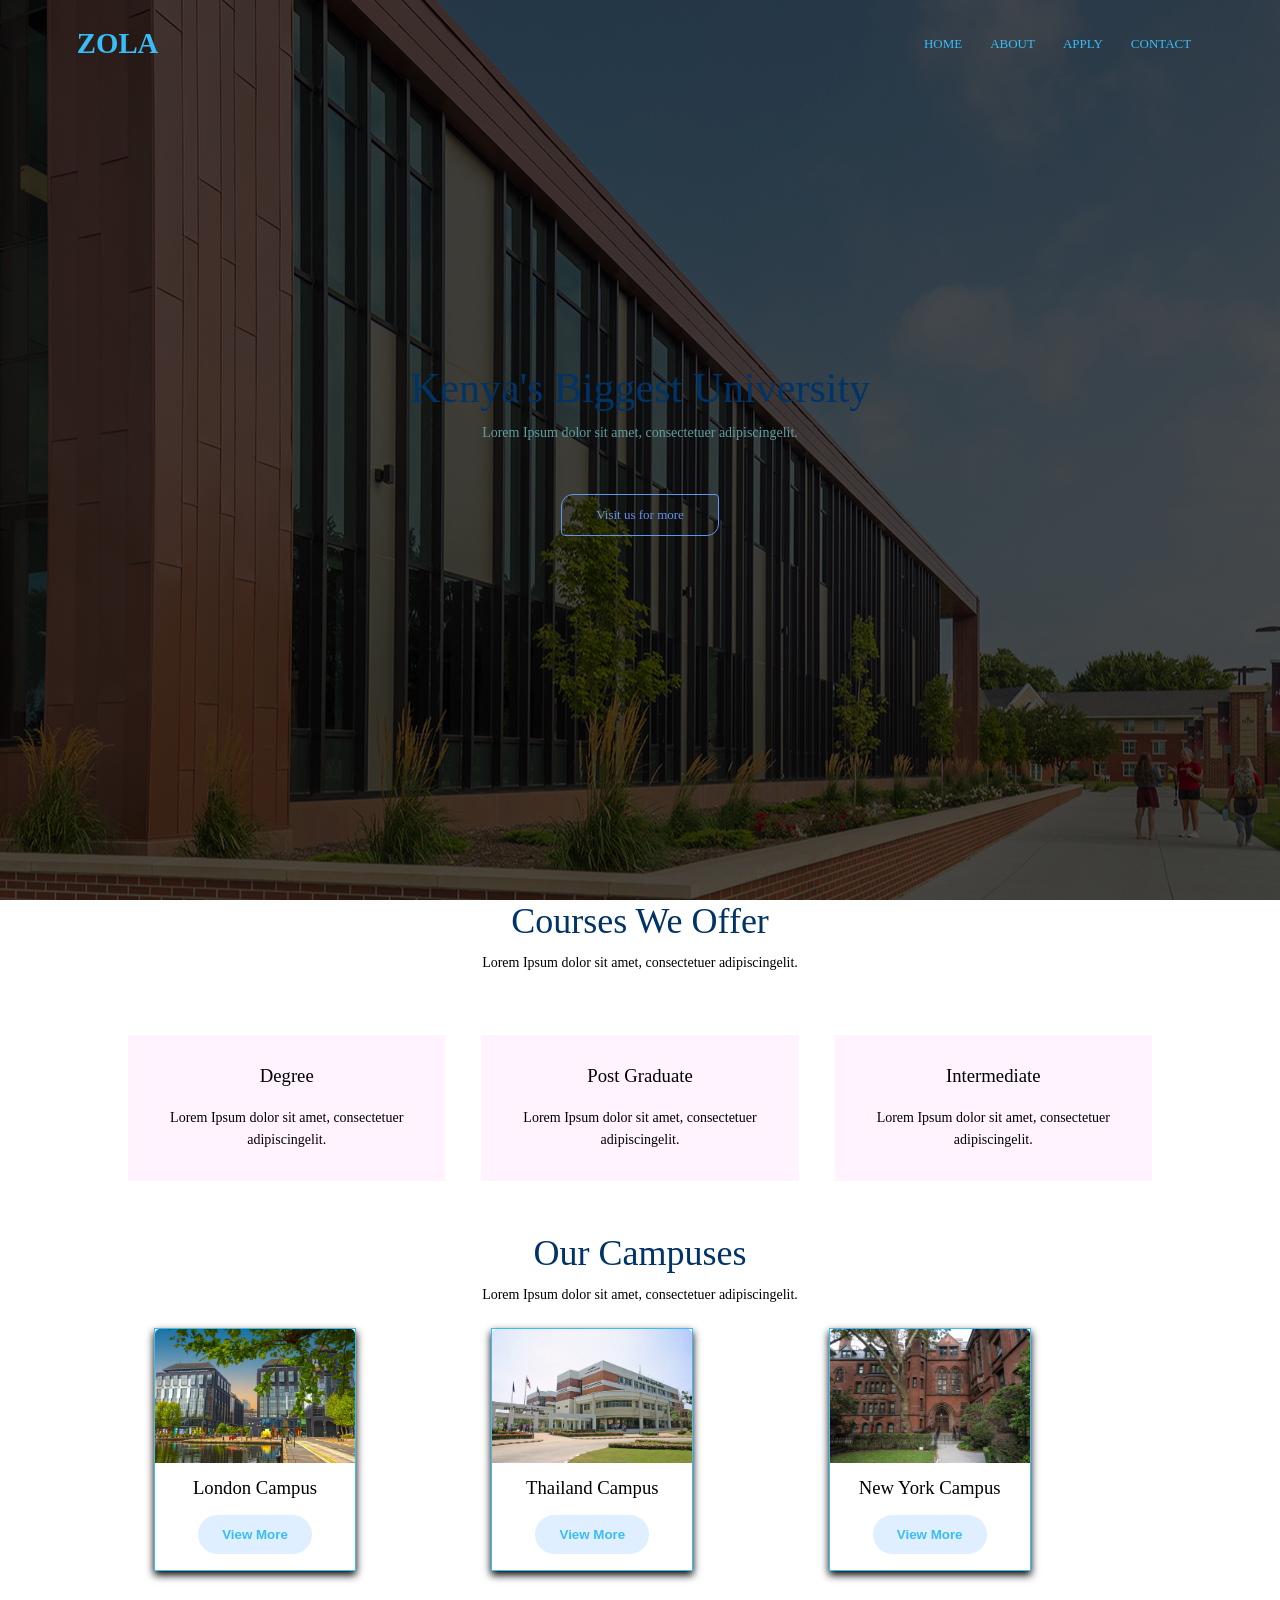
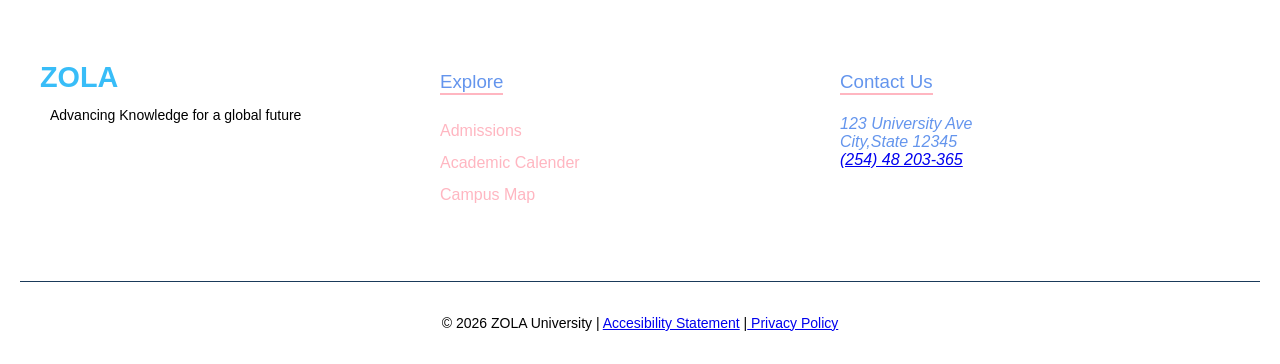
<file: index.html>
<!DOCTYPE html>
<html lang="en">
<head>
    <meta charset="UTF-8">
    <meta name="viewport" content="width=device-width, initial-scale=1.0">
    <title>ZOLA UNIVERSITY</title>
    <link rel="stylesheet" href="style.css">
</head>
<body>
    <section class="header">
        <nav>
            <div class="logo">ZOLA</div>
            <div class="nav-links">

                <ul class="sidebar">
                    <li onclick=hideSidebar()><a href="#"><svg xmlns="http://www.w3.org/2000/svg" height="24px" viewBox="0 -960 960 960" width="24px" fill="#1f1f1f"><path d="m256-200-56-56 224-224-224-224 56-56 224 224 224-224 56 56-224 224 224 224-56 56-224-224-224 224Z"/></svg></a></li>
                    <li><a href="index.html">HOME</a></li>
                     <li><a href="about.html">ABOUT</a></li>
                      <li><a href="apply.html">APPLY</a></li>
                       <li><a href="contact.html">CONTACT</a></li>
                        




                </ul>
                
                <ul class="hideOnMobile">
                    <li class="hideOnMobile"><a href="index.html">HOME</a></li>
                     <li class="hideOnMobile"><a href="about.html">ABOUT</a></li>
                      <li class="hideOnMobile"><a href="apply.html">APPLY</a></li>
                       <li class="hideOnMobile"><a href="contact.html">CONTACT</a></li>
                       
                        



                </ul>
                <li class="menu-button" onclick=showSidebar()><a href="#"><svg xmlns="http://www.w3.org/2000/svg" height="24px" viewBox="0 -960 960 960" width="24px" fill="#1f1f1f"><path d="M120-240v-80h720v80H120Zm0-200v-80h720v80H120Zm0-200v-80h720v80H120Z"/></svg></a></li>



            </div>



        </nav>
          </section>


         <!-- Java Script--> 
        <script>
            function showSidebar(){
                const sidebar=document.querySelector('.sidebar')
                sidebar.style.display='flex'
            }

            function hideSidebar(){
                const sidebar=document.querySelector('.sidebar')
                sidebar.style.display='none'
            }


        </script>





        </script>

        <main>


            <div class="text-box">
                <h1>Kenya's Biggest University</h1>
                <p>Lorem Ipsum dolor sit amet, consectetuer adipiscingelit.</p>
                <a href="#" class="hero-btns">Visit us for more</a>
            </div>
            





  

    <!-- Course Section-->
     <section class="course">
        <h1>Courses We Offer</h1>
        <p>Lorem Ipsum dolor sit amet, consectetuer adipiscingelit.</p>

        
      
        <div class="row">
            <div class="course-col">
                <h3>Degree</h3>
                <p>Lorem Ipsum dolor sit amet, consectetuer adipiscingelit.</p>

            </div>
            <div class="course-col">
                <h3>Post Graduate</h3>
                <p>Lorem Ipsum dolor sit amet, consectetuer adipiscingelit.</p>

            </div>
            <div class="course-col">
                <h3>Intermediate</h3>
                <p>Lorem Ipsum dolor sit amet, consectetuer adipiscingelit.</p>

            </div>
            


        </div>

        <!-- Our Campuses -->

        <div class="campus-heading">
            <h2>Our Campuses</h2>
            <p>Lorem Ipsum dolor sit amet, consectetuer adipiscingelit.</p>



        </div>

        <div class="card-container">

        <div class="card">
            <img src="images/london.png" alt="Lorem Ipsum dolor sit amet, consectetuer adipiscingelit.">
            <h3>London Campus</h3>
            <button>View More</button>


        </div>

         <div class="card">
            <img src="images/thailand.png" alt="Lorem Ipsum dolor sit amet, consectetuer adipiscingelit.">
            <h3>Thailand Campus</h3>
            <button>View More</button>


        </div>

         <div class="card">
            <img src="images/newyork.png" alt="Lorem Ipsum dolor sit amet, consectetuer adipiscingelit.">
            <h3>New York Campus</h3>
            <button>View More</button>


        </div>

        


      </div>
     </section>

     </main>

     <br>

     
     <footer class="uni-footer">
        <div class="footer-container">
            <div class="footer-col">
                 <div class="logo">ZOLA</div>
                 <p>Advancing Knowledge for a global future</p>



            </div>
            <div class="footer-col">
                <h3>Explore</h3>
                <ul>
                    <li><a href="#">Admissions</a></li>
                    <li><a href="#">Academic Calender</a></li>
                    <li><a href="#">Campus Map</a></li>


                </ul>

            </div>
            <div class="footer-col">
                <h3>Contact Us</h3>
                <address>
                    123 University Ave<br> City,State 12345<br>

                    <a href="tel:+ 25448203365"> (254) 48 203-365</a>



                </address>



            </div>
             </div>
            <div class="footer-bottom">
                <p>&copy; 2026 ZOLA University | <a href="#">Accesibility Statement</a>  |<a href="#"> Privacy Policy</a></p>


        





        </div>
        
     </footer>



     











    
</body>
</html>
</file>
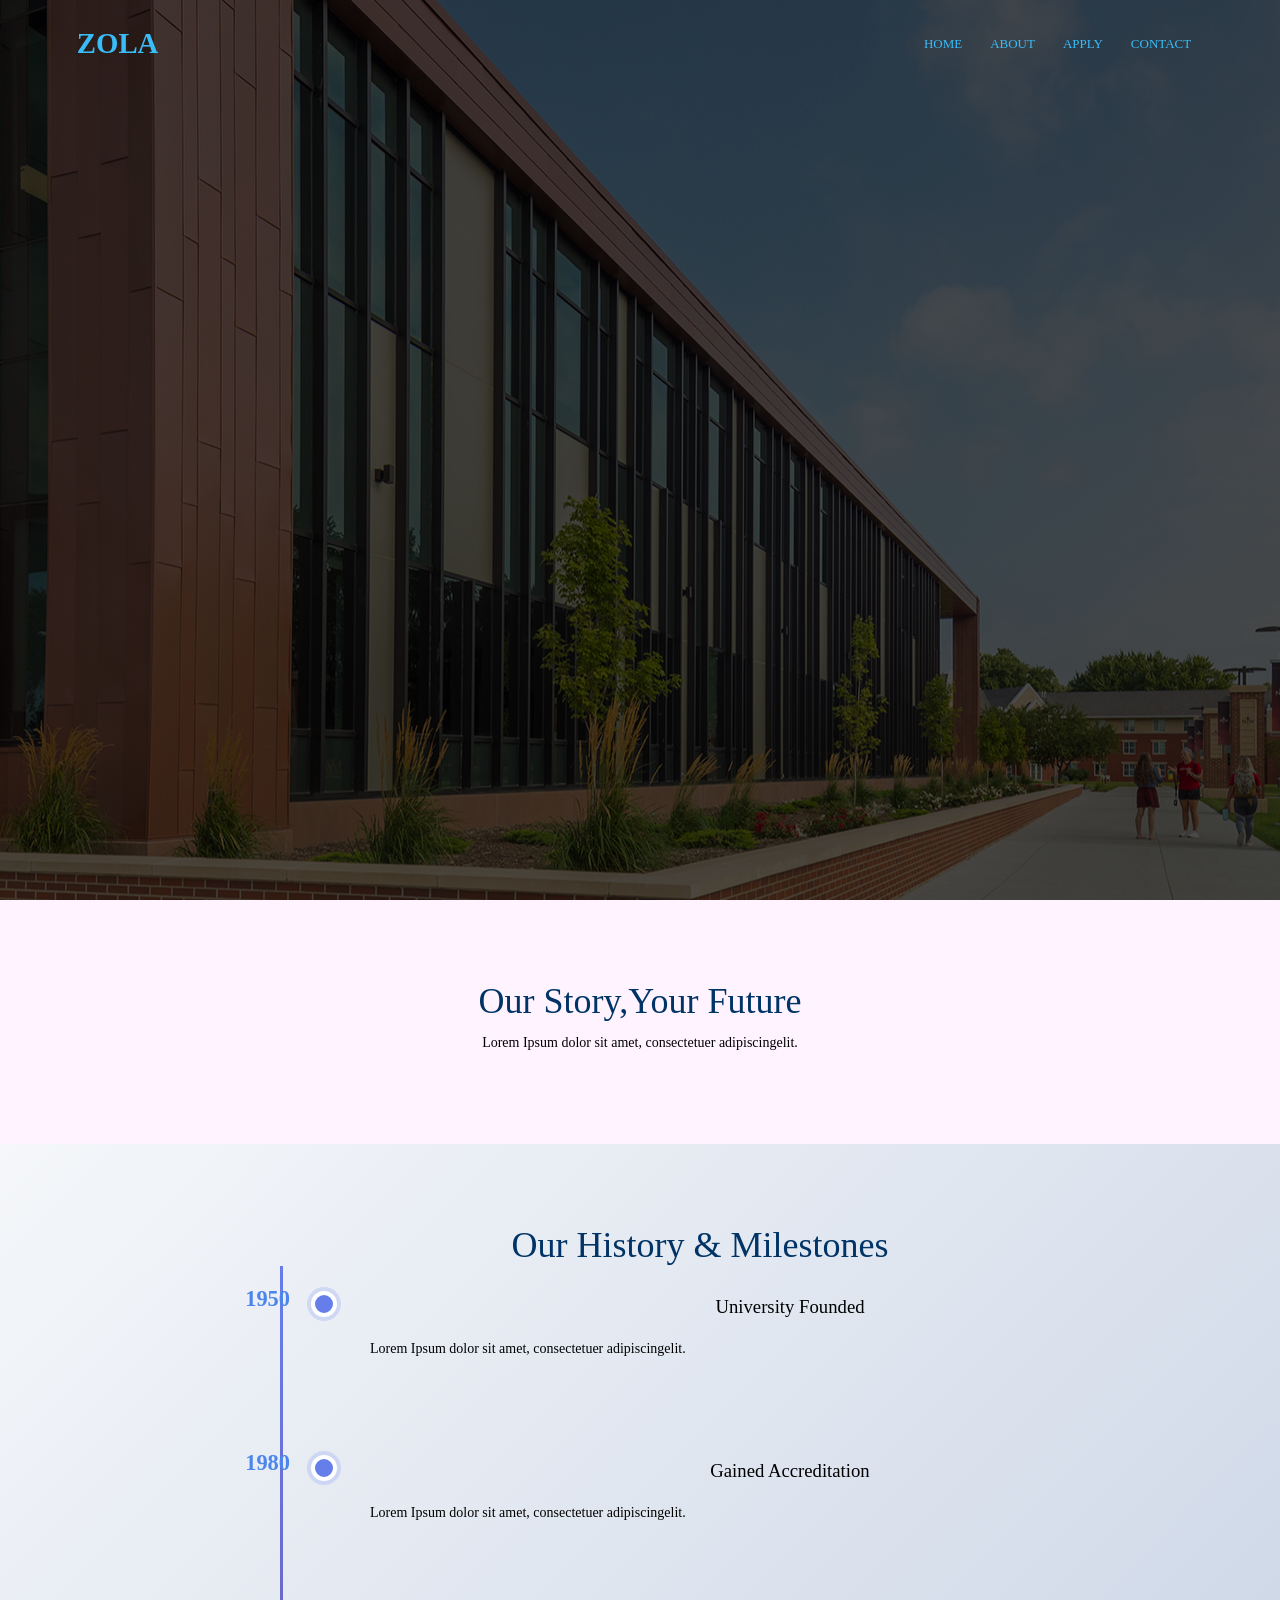
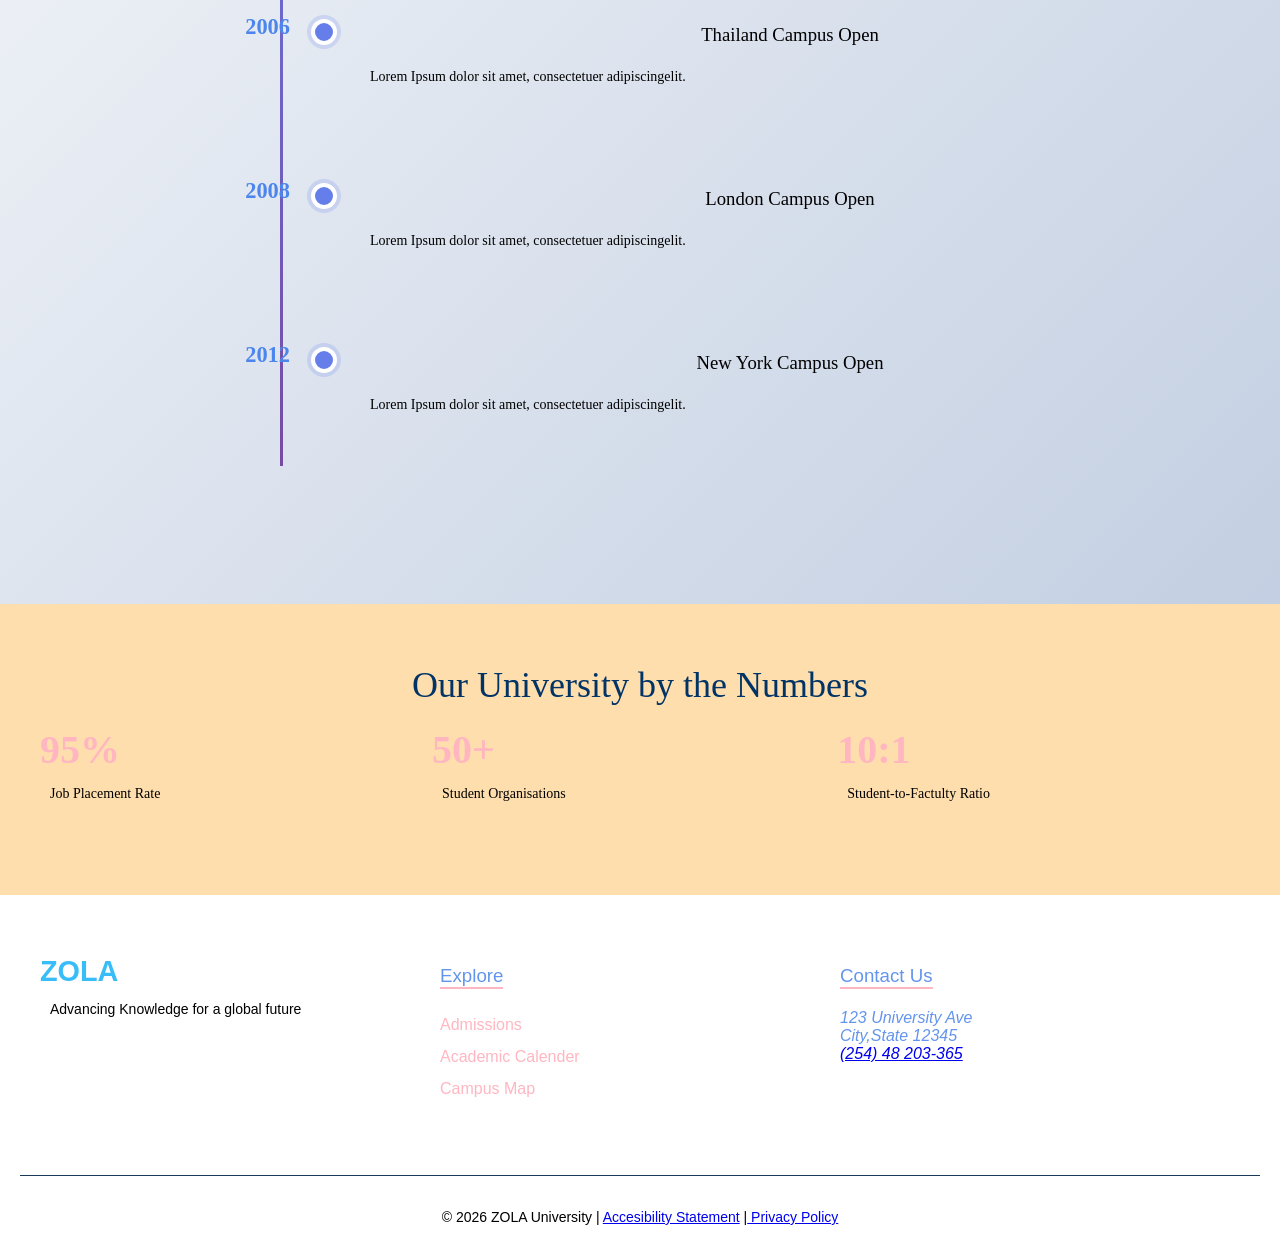
<file: about.html>
<!DOCTYPE html>
<html lang="en">
    <head>
        <meta charset="UFT-8">
        <title>ABOUT </title>
        <link rel="stylesheet" href="style.css">



    </head>
    <body>

        <!-- Nav Links-->
        <section class="header">
        <nav>
            <div class="logo">ZOLA</div>
            <div class="nav-links">

                <ul class="sidebar">
                    <li onclick=hideSidebar()><a href="#"><svg xmlns="http://www.w3.org/2000/svg" height="24px" viewBox="0 -960 960 960" width="24px" fill="#1f1f1f"><path d="m256-200-56-56 224-224-224-224 56-56 224 224 224-224 56 56-224 224 224 224-56 56-224-224-224 224Z"/></svg></a></li>
                    <li><a href="index.html">HOME</a></li>
                     <li><a href="about.html">ABOUT</a></li>
                      <li><a href="apply.html">APPLY</a></li>
                       <li><a href="contact.html">CONTACT</a></li>
                        




                </ul>
                
                <ul class="hideOnMobile">
                    <li class="hideOnMobile"><a href="index.html">HOME</a></li>
                     <li class="hideOnMobile"><a href="about.html">ABOUT</a></li>
                      <li class="hideOnMobile"><a href="apply.html">APPLY</a></li>
                       <li class="hideOnMobile"><a href="contact.html">CONTACT</a></li>
                        



                </ul>
                <li class="menu-button" onclick=showSidebar()><a href="#"><svg xmlns="http://www.w3.org/2000/svg" height="24px" viewBox="0 -960 960 960" width="24px" fill="#1f1f1f"><path d="M120-240v-80h720v80H120Zm0-200v-80h720v80H120Zm0-200v-80h720v80H120Z"/></svg></a></li>



            </div>



        </nav>
          </section>


         <!-- Java Script--> 
        <script>
            function showSidebar(){
                const sidebar=document.querySelector('.sidebar')
                sidebar.style.display='flex'
            }

            function hideSidebar(){
                const sidebar=document.querySelector('.sidebar')
                sidebar.style.display='none'
            }


        </script>

        <main>






        <!-- 1. Hero Section for ABOUT -->
      <section class="about-hero">
        <h1>Our Story,Your Future</h1>
        <p>Lorem Ipsum dolor sit amet, consectetuer adipiscingelit. </p>

      </section>



      <!-- 2. University History-->
       <section class="history-timeline-section">
        <h2>Our History & Milestones</h2>
        <div class="timeline-container">
        <div class="timeline-item">
        <div class="timeline-year">1950</div>
        <div class="timeline-conent">
            <h3>University Founded</h3>
            <p>Lorem Ipsum dolor sit amet, consectetuer adipiscingelit. </p>
              </div>
        </div>

        <div class="timeline-item">
        <div class="timeline-year">1980</div>
        <div class="timeline-conent">
            <h3>Gained Accreditation</h3>
            <p>Lorem Ipsum dolor sit amet, consectetuer adipiscingelit. </p>
            </div>
        </div>

        <div class="timeline-item">
        <div class="timeline-year">2006</div>
        <div class="timeline-conent">
            <h3>Thailand Campus Open</h3>
            <p>Lorem Ipsum dolor sit amet, consectetuer adipiscingelit. </p>
        </div>
        </div>


        <div class="timeline-item">
        <div class="timeline-year">2008</div>
        <div class="timeline-conent">
            <h3>London Campus Open</h3>
            <p>Lorem Ipsum dolor sit amet, consectetuer adipiscingelit. </p>
        </div>
        </div>

        <div class="timeline-item">
        <div class="timeline-year">2012</div>
        <div class="timeline-conent">
            <h3>New York Campus Open</h3>
            <p>Lorem Ipsum dolor sit amet, consectetuer adipiscingelit. </p>
           </div>
        </div>

        </div>


       </section>


      <!-- 3. University Statistics-->

     <section class="about-stats-section">
        <h2>Our University by the Numbers</h2>
        <div class="stats-container">
            <div class="stat-item">
                <span class="stat-number">95%</span>
                <p class="stat-label">Job Placement Rate</p>


            </div>

            <div class="stat-item">
                <span class="stat-number">50+</span>
                <p class="stat-label">Student Organisations</p>


            </div>

            <div class="stat-item">
                <span class="stat-number">10:1</span>
                <p class="stat-label">Student-to-Factulty Ratio</p>


            </div>





        </div>




     </section>


     </main>

     <footer class="uni-footer">
        <div class="footer-container">
            <div class="footer-col">
                 <div class="logo">ZOLA</div>
                 <p>Advancing Knowledge for a global future</p>



            </div>
            <div class="footer-col">
                <h3>Explore</h3>
                <ul>
                    <li><a href="#">Admissions</a></li>
                    <li><a href="#">Academic Calender</a></li>
                    <li><a href="#">Campus Map</a></li>


                </ul>

            </div>
            <div class="footer-col">
                <h3>Contact Us</h3>
                <address>
                    123 University Ave<br> City,State 12345<br>

                    <a href="tel:+ 25448203365"> (254) 48 203-365</a>



                </address>



            </div>
             </div>
            <div class="footer-bottom">
                <p>&copy; 2026 ZOLA University | <a href="#">Accesibility Statement</a>  |<a href="#"> Privacy Policy</a></p>


        





        </div>
        
     </footer>







    </body>





</html>
</file>
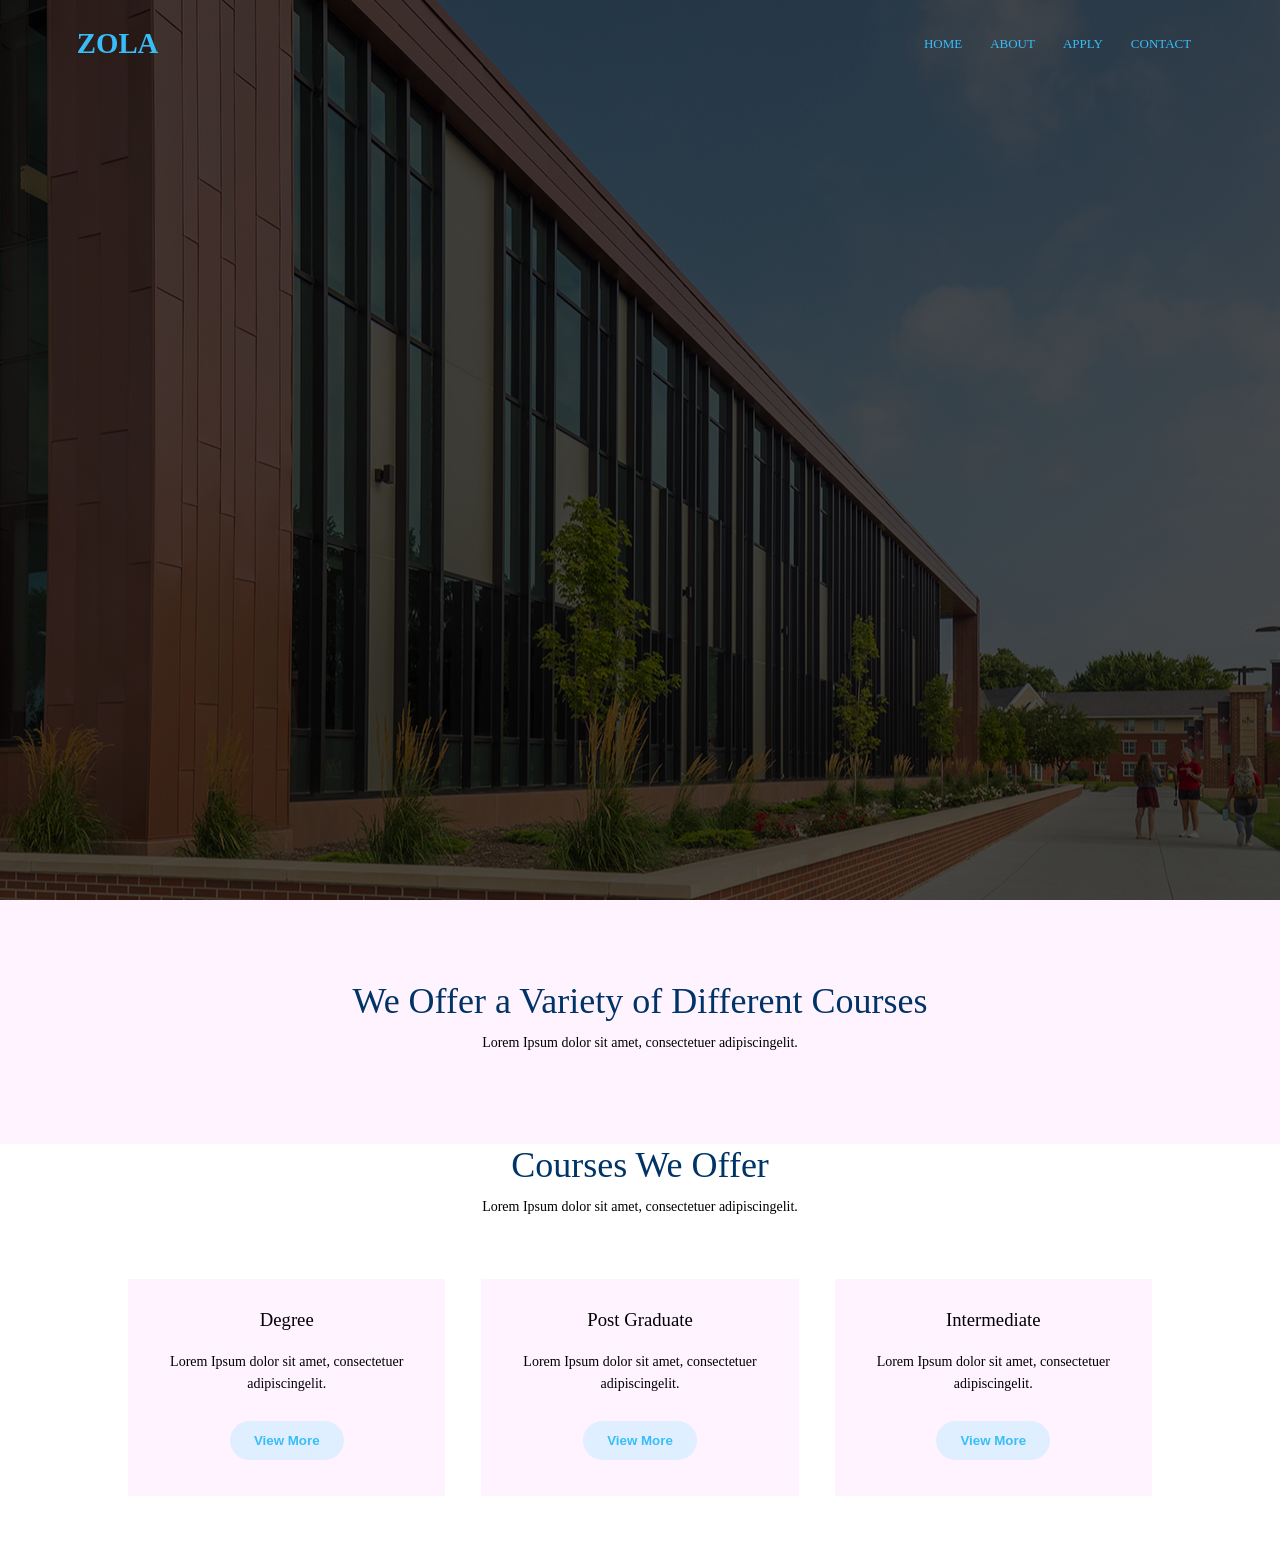
<file: apply.html>
<!DOCTYPE html>
<html lang="en">
    <head>
        <meta charset="UFT-8">
        <title>APPLY</title>
        <link rel="stylesheet" href="style.css">



    </head>

    <body>
        <!-- Nav Links-->
        <section class="header">
        <nav>
            <div class="logo">ZOLA</div>
            <div class="nav-links">

                <ul class="sidebar">
                    <li onclick=hideSidebar()><a href="#"><svg xmlns="http://www.w3.org/2000/svg" height="24px" viewBox="0 -960 960 960" width="24px" fill="#1f1f1f"><path d="m256-200-56-56 224-224-224-224 56-56 224 224 224-224 56 56-224 224 224 224-56 56-224-224-224 224Z"/></svg></a></li>
                    <li><a href="index.html">HOME</a></li>
                     <li><a href="about.html">ABOUT</a></li>
                      <li><a href="apply.html">APPLY</a></li>
                       <li><a href="contact.html">CONTACT</a></li>
                        




                </ul>
                
                <ul class="hideOnMobile">
                    <li class="hideOnMobile"><a href="index.html">HOME</a></li>
                     <li class="hideOnMobile"><a href="about.html">ABOUT</a></li>
                      <li class="hideOnMobile"><a href="apply.html">APPLY</a></li>
                       <li class="hideOnMobile"><a href="contact.html">CONTACT</a></li>
                        
                        



                </ul>
                <li class="menu-button" onclick=showSidebar()><a href="#"><svg xmlns="http://www.w3.org/2000/svg" height="24px" viewBox="0 -960 960 960" width="24px" fill="#1f1f1f"><path d="M120-240v-80h720v80H120Zm0-200v-80h720v80H120Zm0-200v-80h720v80H120Z"/></svg></a></li>



            </div>



        </nav>
          </section>


         <!-- Java Script--> 
        <script>
            function showSidebar(){
                const sidebar=document.querySelector('.sidebar')
                sidebar.style.display='flex'
            }

            function hideSidebar(){
                const sidebar=document.querySelector('.sidebar')
                sidebar.style.display='none'
            }


        </script>

        <main>


<!-- 1. Hero Section for APPLY-->
      <section class="apply-hero">
        <h1>We Offer a Variety of Different Courses</h1>
        <p>Lorem Ipsum dolor sit amet, consectetuer adipiscingelit. </p>

      </section>



      <!-- 2. Course Section-->
     <section class="course">
        <h1>Courses We Offer</h1>
        <p>Lorem Ipsum dolor sit amet, consectetuer adipiscingelit.</p>

        
      
        <div class="row">
            <div class="course-col">
                <h3>Degree</h3>
                <p>Lorem Ipsum dolor sit amet, consectetuer adipiscingelit.</p>
                <button>View More</button>

            </div>
            <div class="course-col">
                <h3>Post Graduate</h3>
                <p>Lorem Ipsum dolor sit amet, consectetuer adipiscingelit.</p>
                <button>View More</button>

            </div>
            <div class="course-col">
                <h3>Intermediate</h3>
                <p>Lorem Ipsum dolor sit amet, consectetuer adipiscingelit.</p>
                <button>View More</button>

            </div>
            


        </div>



      </main>







    
    </body>
    </html>
</file>
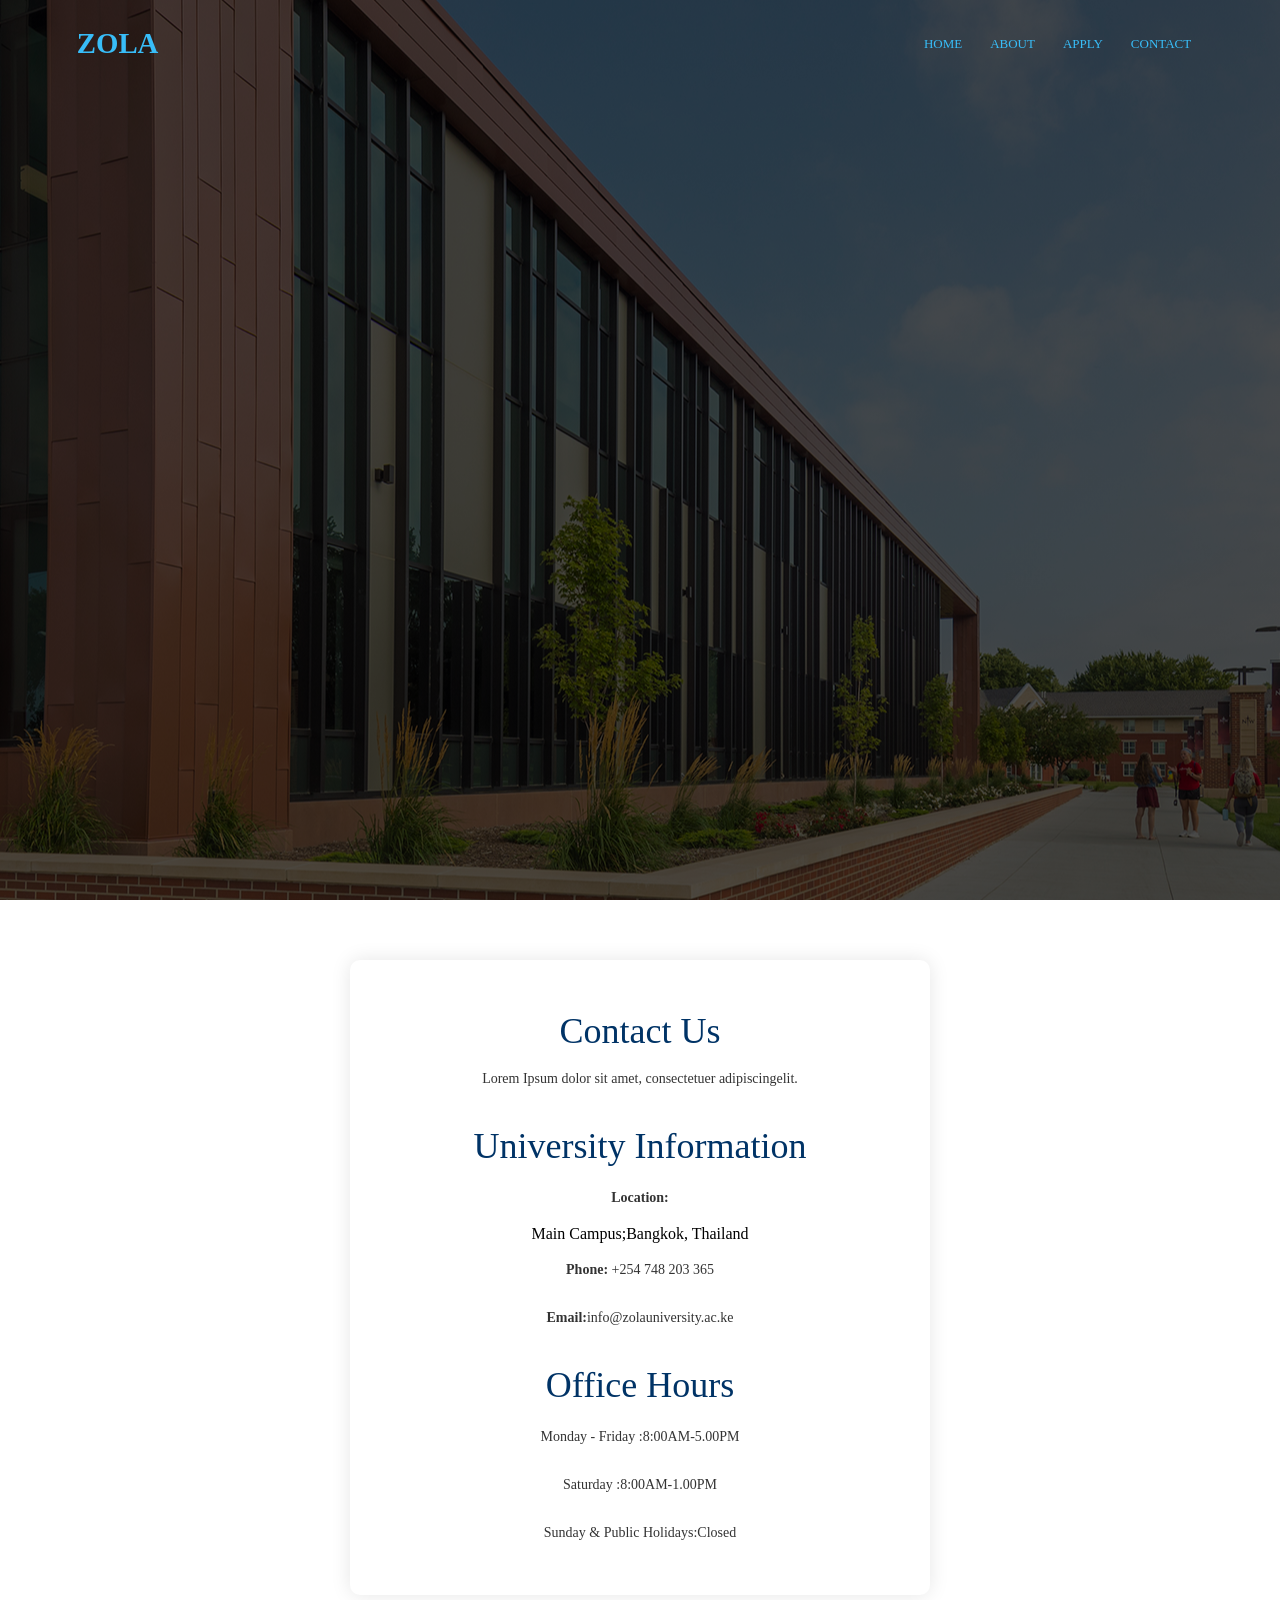
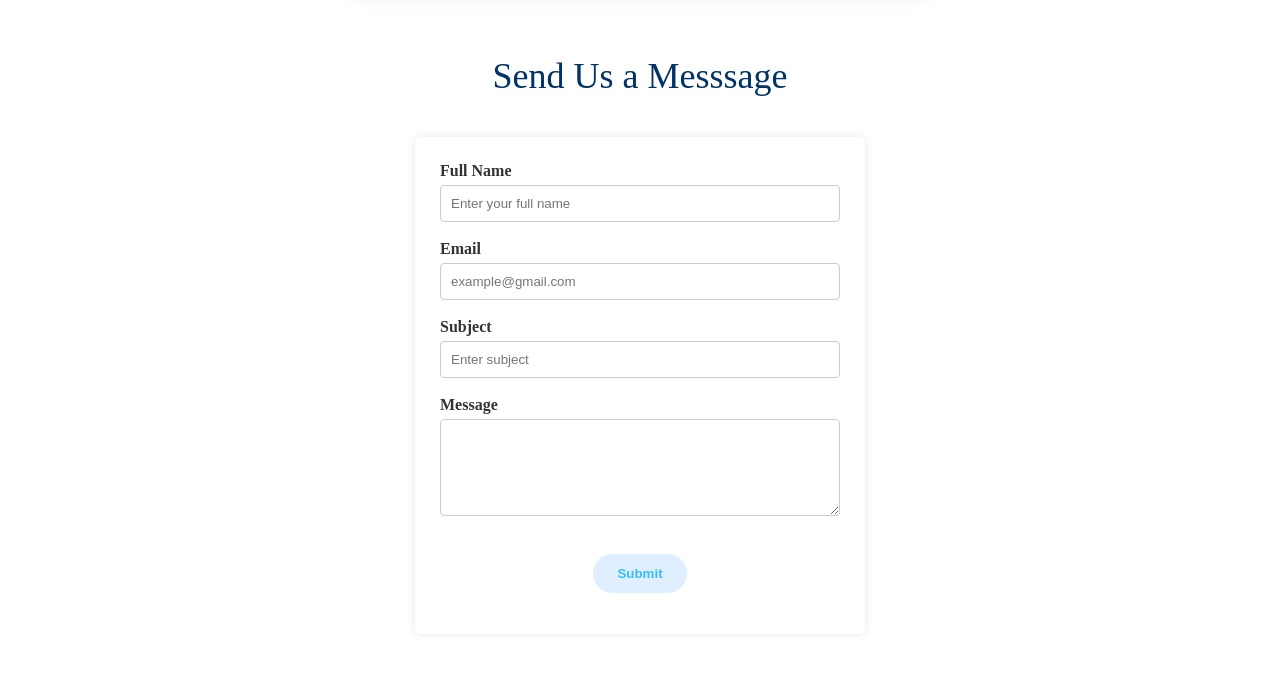
<file: contact.html>
<!DOCTYPE html>
<html lang="en">
    <head>
        <meta charset="UFT-8">
        <title>CONTACT</title>
        <link rel="stylesheet" href="style.css">



    </head>
    <body>






<!-- Nav Links-->
        <section class="header">
        <nav>
            <div class="logo">ZOLA</div>
            <div class="nav-links">

                <ul class="sidebar">
                    <li onclick=hideSidebar()><a href="#"><svg xmlns="http://www.w3.org/2000/svg" height="24px" viewBox="0 -960 960 960" width="24px" fill="#1f1f1f"><path d="m256-200-56-56 224-224-224-224 56-56 224 224 224-224 56 56-224 224 224 224-56 56-224-224-224 224Z"/></svg></a></li>
                    <li><a href="index.html">HOME</a></li>
                     <li><a href="about.html">ABOUT</a></li>
                      <li><a href="apply.html">APPLY</a></li>
                       <li><a href="contact.html">CONTACT</a></li>
                        



                </ul>
                
                <ul class="hideOnMobile">
                    <li class="hideOnMobile"><a href="index.html">HOME</a></li>
                     <li class="hideOnMobile"><a href="about.html">ABOUT</a></li>
                      <li class="hideOnMobile"><a href="apply.html">APPLY</a></li>
                       <li class="hideOnMobile"><a href="contact.html">CONTACT</a></li>
                       
                        



                </ul>
                <li class="menu-button" onclick=showSidebar()><a href="#"><svg xmlns="http://www.w3.org/2000/svg" height="24px" viewBox="0 -960 960 960" width="24px" fill="#1f1f1f"><path d="M120-240v-80h720v80H120Zm0-200v-80h720v80H120Zm0-200v-80h720v80H120Z"/></svg></a></li>



            </div>



        </nav>
          </section>


         <!-- Java Script--> 
        <script>
            function showSidebar(){
                const sidebar=document.querySelector('.sidebar')
                sidebar.style.display='flex'
            }

            function hideSidebar(){
                const sidebar=document.querySelector('.sidebar')
                sidebar.style.display='none'
            }


        </script>

        <div class="info-section">
        

        <h1>Contact Us</h1>
        <p class="intro-text">
        Lorem Ipsum dolor sit amet, consectetuer adipiscingelit. </p>

        <h2>University Information</h2>
        <p><strong>Location:</strong></p>Main Campus;Bangkok, Thailand 
        <p><strong>Phone:</strong> +254 748 203 365</p>
        <p><strong>Email:</strong>info@zolauniversity.ac.ke</p>

        <h2>Office Hours</h2>
        <p>Monday - Friday :8:00AM-5.00PM </p>
        <p>Saturday :8:00AM-1.00PM </p>
        <p>Sunday & Public Holidays:Closed</p>

        </div>


        <h2>Send Us a Messsage</h2>
        <form action="#" method="POST">
            <label for="name">Full Name</label><br>
            <input type="text" id="fullname" placeholder="Enter your full name" required><br><br>

            <label for="name">Email</label><br>
            <input type="email" id="email"  name="email"  placeholder="example@gmail.com" required><br><br>

            <label for="name">Subject</label><br>
            <input type="text"    id="subject"   name="subject" placeholder="Enter subject" required><br><br>

            <label for="name">Message</label><br>
            <textarea type="message" id="message" name="message" rows="5" required></textarea><br><br>


            <button type="submit">Submit</button>



        </form>




</body>
</html>
</file>
<file: style.css>
*{
    margin: 0;
    padding: 0;
}

.header{
    min-height: 100vh;
    width: 100%;
    background: linear-gradient(rgba(0, 0, 0, 0.7),rgba(0, 0, 0, 0.7)), url("images/background.png");
    background-position: center;
    position: relative;
}
nav{
    display: flex;
    padding: 2% 6%;
    justify-content: space-between;
    align-items: center;
}
.logo{
    font-size: 1.8rem;
    font-weight: 700;
    color: #38bdf8;
    letter-spacing: space-between;
}
.nav-links{
    flex: 1;
    text-align: right;
}
.nav-links ul li{
    list-style: none;
    display: inline-block;
    padding: 8px 12px;
    position: relative;
}
.nav-links ul li a{
    color: #38bdf8;
    text-decoration: none;
    font-size: 13px;

}
.nav-links ul li::after{
    content: '';
    width: 0%;
    height: 2px;
    background: #d5d2c1;
    display: block;
    margin: auto;
    transform: 0.3s;
}
.nav-links ul li:hover::after{
    width: 100%;
}
.text-box{
    width: 90%;
    color: #000000;
    position: absolute;
    top: 50%;
    left: 50%;
    transform: translate(-50%,-50%);
    text-align: center;

}
.text-box h1{
    font-size: 42px;

}
.text-box p{
    margin: 0px 0 40px;
    font-size: 14px;
    color: cadetblue;
}
.hero-btns{
    display: inline-block;
    text-decoration: none;
    color: cornflowerblue;
    border: 1px solid cornflowerblue;
    border-radius: 12px 4px 12px 4px;
    padding: 12px 34px;
    font-size: 13px;
    background: transparent;
    position: relative;
    cursor: pointer;

}
.hero-btns:hover{
    border: 1px solid cornflowerblue;
    background: #4c86ed;
    transition: 0.5s;
}
.sidebar{
    position: fixed;
    top: 0;
    right: 0;
    height: 100vh;
    width: 250px;
    z-index: 999;
    display: none;
    flex-direction: column;
    align-items: flex-start;
    justify-content: flex-start;
    
} 
.sidebar li{
    width: 100%;

} 
.sidebar a{
    width: 100%;
} 
.sidebar.active{
    right: 0;
}

.menu-button{
    display: none;


}
@media(max-width:800px){
    .menu-button{
        display:block;
    }
    .hideOnMobile{
        display: none;
    }
}
@media(max-width:400px){
    .sidebar{
        width: 100%;
    }
}
/*---- course ------*/
     .course{
        width: 80%;
        margin: auto;
        text-align: center;
        padding-top: -100px;
     }
     h1{

        font-size: 36px;
        font-weight: 400;
     }
     p{
        color: #000000;
        font-size: 14px;
        font-weight: 300;
        line-height: 22px;
        padding: 10px;
     }
     .row{
        margin-top: 5%;
        display: flex !important;
        justify-content: space-between;
     }
     .course-col{
        flex-basis: 31%;
        background: #fff3ff;
        margin-bottom: 5%;
        padding: 20px 12px;
        box-sizing: border-box;
        transition: 0.3s;

     }
     h3{
        text-align: center;
        font-weight: 400;
        margin: 10px 0;
     }
     .course-col:hover{
        box-shadow: 0 0 20px 0px rgba(0, 0,0,0.2);
     }
     @media(max-width:700px){
        .row{
            flex-direction: column;
        }
     }
     .card-container{
        display: grid;
        grid-template-columns: repeat(3,1fr);
        gap: 20px;
        max-width: 1200px;
        margin: auto;
        padding: 2px 16px;
        
     }
     .card{
        width: 200px;
        margin: 10px;

        background-color: white;
        border: 1px solid #38bdf8;
        box-shadow: 0 4px 8px 0;
        transition: 0.3s;
        overflow: hidden;

     }
     .card img{
        border-radius: 5px 5px 0 0;
        width: 100%;
        height: auto;
        object-fit: cover;
     }
     .card:hover{
        box-shadow: 0 0 20px 0px rgba(0, 0,0,0.2);

     }
     .campus-heading{
        width: 80%;
        margin: auto;
        text-align: center;
        padding-top: -100px;
        

     }
     h2{

        font-size: 36px;
        font-weight: 400;
     }
     p{
        color: #000000;
        font-size: 14px;
        font-weight: 300;
        line-height: 22px;
        padding: 10px;
     }
     @media(max-width:700px){
        .card-container{
            display: flex;
            flex-direction: column;
           
        }
     }
     .card button{
        border: none;
        padding: 12px 24px;
        border-radius: 50px;
        font-weight: 600;
        color: #38bdf8;
        background-color: #e0efff;
        display: block;
        margin: 16px auto;
        cursor: pointer;
     }
     .card button:hover{
        background-color: #ffb6c1;
        color: #000000;
     }


.about-hero{
    background-color: #fff3ff;
    color: cornflowerblue;
    padding: 80px 20px;
    text-align: center;
}

.history-timeline-section{
    padding: 80px 20px 80px 140px;
    background: linear-gradient(135deg,#f5f7fa 0%, #c3cfe2 100%);
    min-height: 100vh;
}
.history-timeline-section h1{
    margin-bottom: 60px;
    font-size: 2.5em;
    color: #2c3e50;
    font-weight: 600;

}
.timeline-container{
    max-width: 900px;
    margin: auto;
    margin-left: 140px;
    position: relative;
    padding-left: 40px;
}
.timeline-container::before{
    content: '';
    position: absolute;
    left: 0;
    top: 0;
    bottom: 0;
    width: 3px;
    background: linear-gradient(to bottom,#667eea 0%,#764ba2 100%);
}

.timeline-item{
    position: relative;
    padding: 20px 0 40px 40px;
    margin-bottom: 20px;
  

}
.timeline-item::before{
    content: '';
    position: absolute;
    left: -9px;
    top: 25px;
    width: 18px;
    height: 18px;
    border-radius: 50%;
    background: #667eea;
    border: 4px solid #fff;
    box-shadow: 0 0 0 4px rgba(102, 126, 234, 0.2);
    z-index: 1;
    
}
.timeline-year{
    position: absolute;
    left: -110px;
    top: 20px;
    font-weight: bold;
    color: #4c86ed;
    width: 80px;
    font-size: 1.4rem;
    text-align: right;
}
.timeline-content {
    background: #fff;
    padding: 25px 30px;
    border-radius: 12px;
    background-image: 0 4px 15px rgba(0,0,0,0.1);
    transition: 0.3s ease,box-shadow o.3s ease;
    
}
.timeline-content:hover{
    transform: translateX(5px);
    box-shadow: 0 6px 25px rgba(0, 0, 0, 0.15);
}

.timeline-content h3{
    margin-bottom: 12px;
    color: #ffb6c1;
    font-size: 1.4rem;

}
.timeline-content p{
    color: #ffb6c1;
    line-height: 1.6;
    font-size: 1rem;
}

.about-stats-section{
    background-color: navajowhite;
    padding: 60px 20px;
}
.stats-container{
    display: flex;
    justify-content: space-between;
    max-width: 1000px;
    flex-wrap: wrap;
}
.stat-item{
    padding: 20px;
}
.stat-number{
    display: flex;
    font-size: 2.5rem;
    font-weight: bold;
    color: #ffb6c1;
}




.uni-footer{
    background-color: #fff;
    color: cornflowerblue;
    padding: 60px 20px 20px;
    font-family: sans-serif;
}
.footer-container{
    display: flex;
    justify-content: space-between;
    flex-wrap: wrap;
    max-width: 1200px;
    margin: 0 auto;
}
.footer-col{
    flex: 1;
    min-width: 250px;
    margin-bottom: 30px;
}

.footer-col h3{
    border-bottom: 2px solid #ffb6c1;
    display: inline-block;
    margin-bottom: 20px;
}

.footer-col ul{
    list-style: none;
    padding: 0;

}

.footer-col ul li a{
    color: #ffb6c1;
    text-decoration: none;
    line-height: 2;
    transition: color 0.3s;
}
.footer-col ul li a:hover{
    color: bisque;
}
.footer-bottom{
    text-align: center;
    border-top: 1px solid #1a3a5a;
    margin-top: 40px;
    padding-top: 20px;
    font-size: 0.9rem;

}
.apply-hero{
    background-color: #fff3ff;
    color: cornflowerblue;
    padding: 80px 20px;
    text-align: center;
}

.course{
        width: 80%;
        margin: auto;
        text-align: center;
        padding-top: -100px;
     }
     h1{

        font-size: 36px;
        font-weight: 400;
     }
     p{
        color: #000000;
        font-size: 14px;
        font-weight: 300;
        line-height: 22px;
        padding: 10px;
     }
     .row{
        margin-top: 5%;
        display: flex !important;
        justify-content: space-between;
     }
     .course-col{
        flex-basis: 31%;
        background: #fff3ff;
        margin-bottom: 5%;
        padding: 20px 12px;
        box-sizing: border-box;
        transition: 0.3s;

     }
     h3{
        text-align: center;
        font-weight: 400;
        margin: 10px 0;
     }
     .course-col:hover{
        box-shadow: 0 0 20px 0px rgba(0, 0,0,0.2);
     }
     @media(max-width:700px){
        .row{
            flex-direction: column;
        }
     }

     .course-col button{
        border: none;
        padding: 12px 24px;
        border-radius: 50px;
        font-weight: 600;
        color: #38bdf8;
        background-color: #e0efff;
        display: block;
        margin: 16px auto;
        cursor: pointer;
     }
     .course-col button:hover{
        background-color: #ffb6c1;
        color: #000000;
     }

     .info-section{
        background-color: #fff;
        max-width: 500px;
        margin: 60px auto;
        padding: 35px 40px;
        border-radius: 10px;
        box-shadow: 0 0 20px rgba(0, 0, 0, 0.1);
        text-align: center;
        transition: transform 0.3s ease,box-shadow 0.3s ease;

     }

      .info-section:hover{
        transform: translateY(-5px);
        box-shadow: 0 10px 30px rgba(0, 0, 0, 0.15);
      }
     
     .info-section h1{
        color: #003366;
        margin-top: 15px;
     }
     .intro-text{
        font-size: 15px;
        color: #555;
        margin-bottom: 25px;

     }
     .info-section h2{
        color: #003366;
        margin-top: 25px;
        margin-bottom: 10px;
     }
     .info-section p{
        margin: 6px 0;
        color: #333;
        font-size: 14px;
     }
     
     .info-section:hover h1,
     .info-section:hover h2{
        color: #0055aa;
     }

     
     form{
        background-color: #fff;
        width: 400px;
        margin: 40px auto;
        padding: 25px;
        border-radius: 6px;
        box-shadow: 0 0 10px rgba(0, 0, 0, 0.1);
     }
     h1,h2{
        text-align: center;
        color: #003366;
     }
     label{
        font-weight: bold;
        color: #333333;
     }
     input[type="text"],
     input[type="email"],
     textarea{
        width: 100%;
        padding: 10px;
        margin-top: 5px;
        border: 1px solid #cccccc;
        border-radius: 4px;
        box-sizing: border-box;
     }
     textarea{
        resize: vertical;
     }
     button{
        border: none;
        padding: 12px 24px;
        border-radius: 50px;
        font-weight: 600;
        color: #38bdf8;
        background-color: #e0efff;
        display: block;
        margin: 16px auto;
        cursor: pointer;
     }
     button:hover{
        background-color: #ffb6c1;
        color: #000000;
     }
</file>
